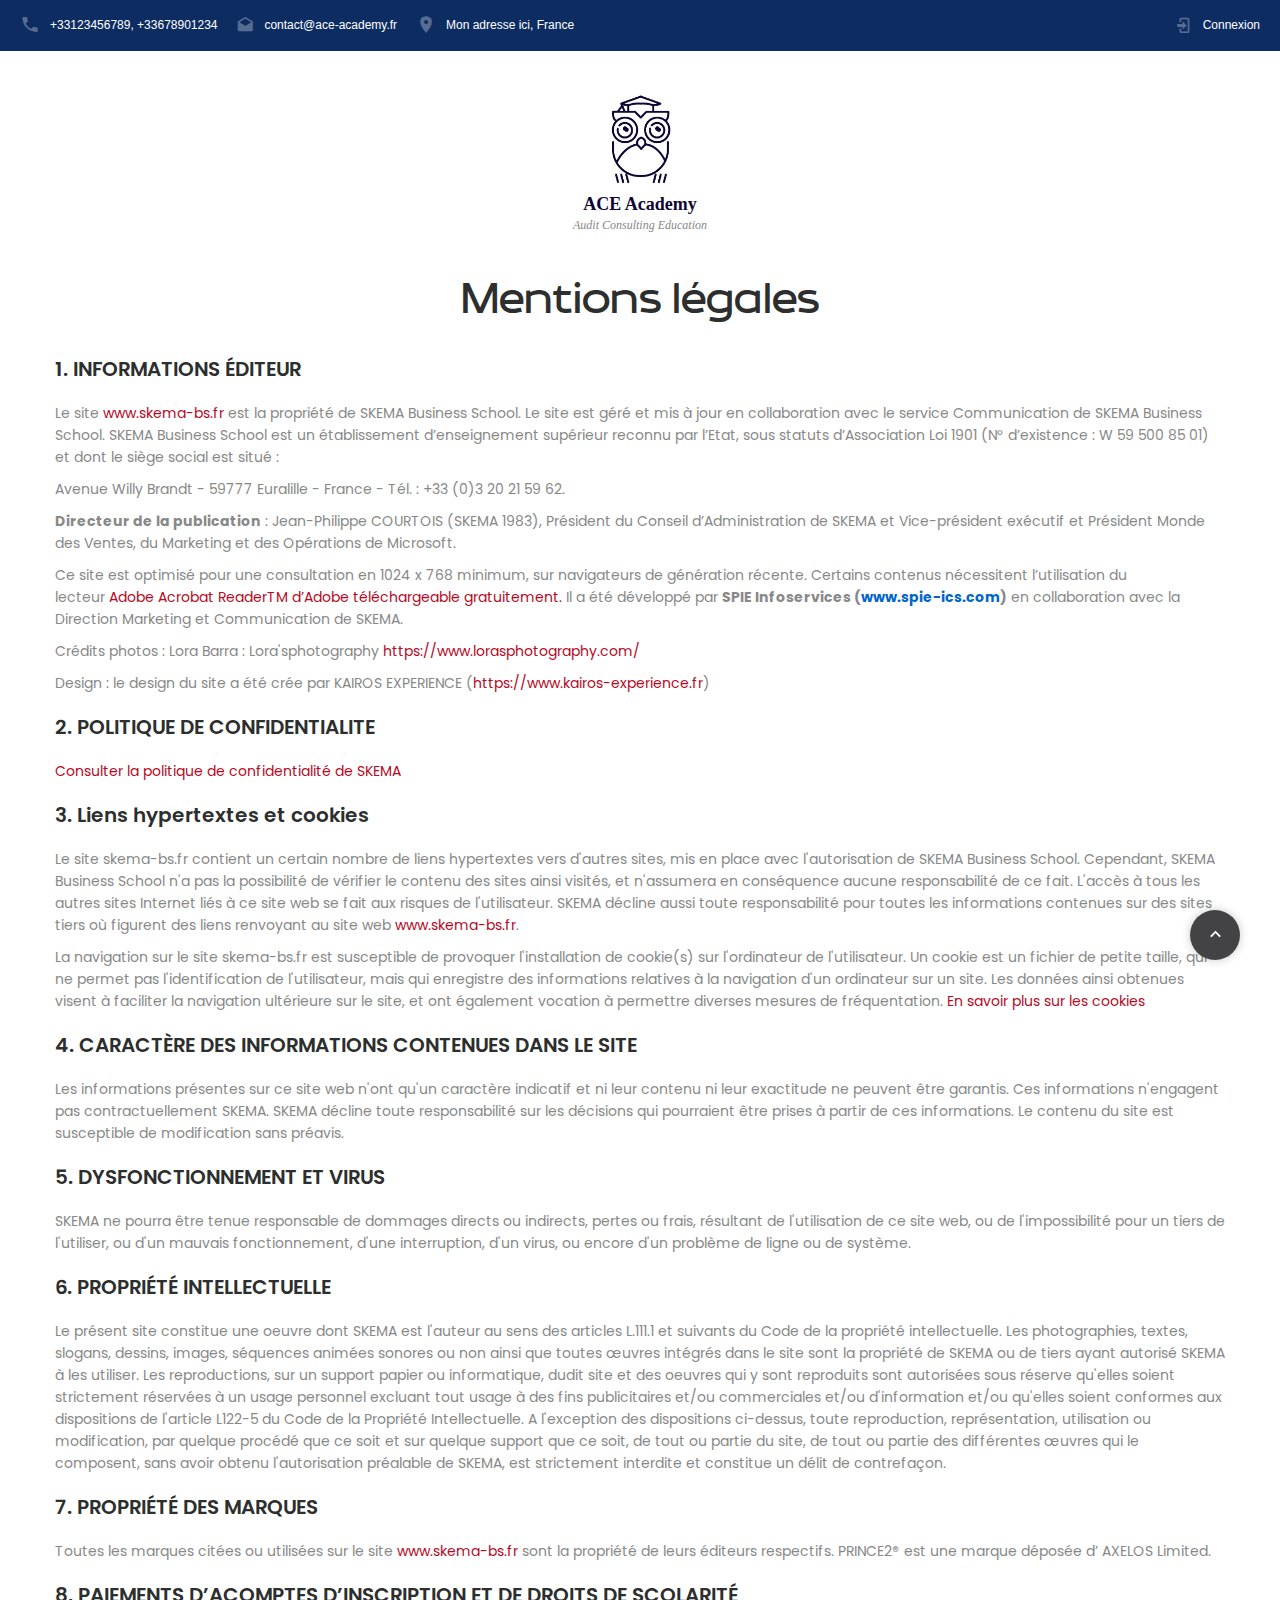
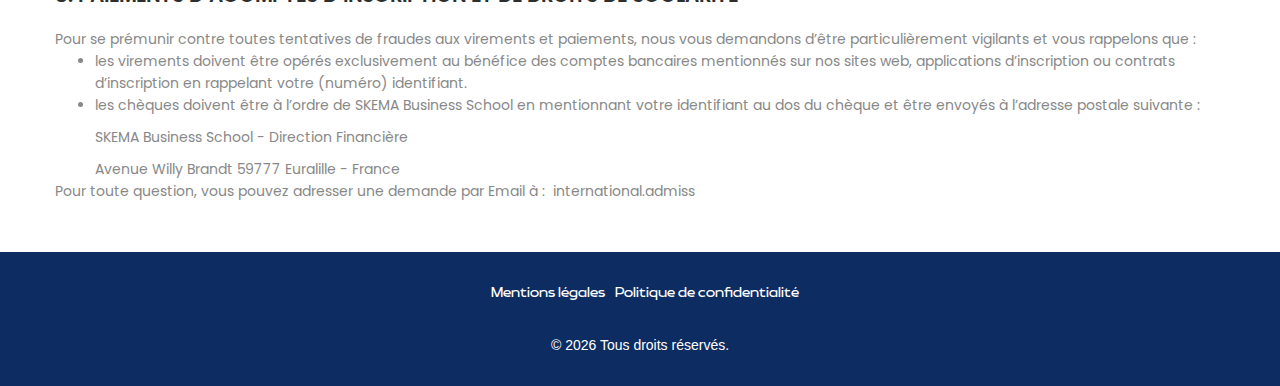
<file: legal-disclaimer.html>
<!DOCTYPE html>
<html class="wide wow-animation smoothscroll scrollTo" lang="en">
  <head>
    <!-- Site Title-->
    <title>ACE Academy</title>
    <meta charset="utf-8" />
    <meta name="format-detection" content="telephone=no" />
    <meta
      name="viewport"
      content="width=device-width, height=device-height, initial-scale=1.0, maximum-scale=1.0, user-scalable=0"
    />
    <meta http-equiv="X-UA-Compatible" content="IE=Edge" />
    <meta name="keywords" content="intense web design multipurpose template" />
    <meta name="date" content="Dec 26" />
    <link rel="icon" href="images/favicon.ico" type="image/x-icon" />

    <link rel="stylesheet" href="css/style.css" />

    <!--[if lt IE 10]>
      <div
        style="
          background: #212121;
          padding: 10px 0;
          box-shadow: 3px 3px 5px 0 rgba(0, 0, 0, 0.3);
          clear: both;
          text-align: center;
          position: relative;
          z-index: 1;
        "
      >
        <a href="http://windows.microsoft.com/en-US/internet-explorer/"
          ><img
            src="images/ie8-panel/warning_bar_0000_us.jpg"
            border="0"
            height="42"
            width="820"
            alt="You are using an outdated browser. For a faster, safer browsing experience, upgrade for free today."
        /></a>
      </div>
      <script src="js/html5shiv.min.js"></script>
    <![endif]-->
  </head>
  <body>
    <!-- Page-->
    <div class="page text-center">
      <!-- Page Header-->
      <header class="page-head header-panel-absolute">
        <!-- RD Navbar Transparent-->
        <div class="rd-navbar-wrap">
          <nav
            class="rd-navbar rd-navbar-default"
            data-md-device-layout="rd-navbar-static"
            data-lg-device-layout="rd-navbar-static"
            data-xl-device-layout="rd-navbar-static"
            data-stick-up-offset="210"
            data-xl-stick-up-offset="85"
            data-lg-auto-height="true"
            data-auto-height="false"
            data-md-layout="rd-navbar-static"
            data-lg-layout="rd-navbar-static"
            data-lg-stick-up="true"
          >
            <div class="rd-navbar-inner">
              <!-- RD Navbar Panel-->
              <div class="rd-navbar-panel">
                <!-- RD Navbar Toggle-->
                <button
                  class="rd-navbar-toggle"
                  data-rd-navbar-toggle=".rd-navbar, .rd-navbar-nav-wrap"
                >
                  <span></span>
                </button>
                <h4 class="panel-title veil-md">Acceuil</h4>
                <!-- RD Navbar Right Side Toggle-->
                <button
                  class="rd-navbar-top-panel-toggle veil-md"
                  data-rd-navbar-toggle=".rd-navbar-top-panel"
                >
                  <span></span>
                </button>
                <div class="rd-navbar-top-panel">
                  <div class="rd-navbar-top-panel-left-part">
                    <ul class="list-unstyled">
                      <li>
                        <div
                          class="unit unit-horizontal unit-middle unit-spacing-xs"
                        >
                          <div class="unit-left">
                            <span class="icon mdi mdi-phone text-middle"></span>
                          </div>
                          <div class="unit-body">
                            <a href="callto:+33123456789">+33123456789,</a>
                            <a
                              class="reveal-block reveal-md-inline-block"
                              href="callto:+33678901234"
                              >+33678901234</a
                            >
                          </div>
                        </div>
                      </li>
                      <li>
                        <div
                          class="unit unit-horizontal unit-middle unit-spacing-xs"
                        >
                          <div class="unit-left">
                            <span
                              class="icon mdi mdi-email-open text-middle"
                            ></span>
                          </div>
                          <div class="unit-body">
                            <a href="mailto:contact@ace-academy.frs"
                              >contact@ace-academy.fr</a
                            >
                          </div>
                        </div>
                      </li>
                      <li>
                        <div
                          class="unit unit-horizontal unit-middle unit-spacing-xs"
                        >
                          <div class="unit-left">
                            <span
                              class="icon mdi mdi-map-marker text-middle"
                            ></span>
                          </div>
                          <div class="unit-body">
                            <a href="#">Mon adresse ici, France</a>
                          </div>
                        </div>
                      </li>
                    </ul>
                  </div>
                  <div class="rd-navbar-top-panel-right-part">
                    <div class="rd-navbar-top-panel-left-part">
                      <div
                        class="unit unit-horizontal unit-middle unit-spacing-xs"
                      >
                        <div class="unit-left">
                          <span class="icon mdi mdi-login text-middle"></span>
                        </div>
                        <div class="unit-body"><a href="#">Connexion</a></div>
                      </div>
                    </div>
                  </div>
                </div>
              </div>
              <div class="rd-navbar-menu-wrap clearfix">
                <!--Navbar Brand-->
                <div class="rd-navbar-brand">
                  <a class="reveal-inline-block">
                    <div
                      class="unit unit-xs-middle unit-xl unit-xl-horizontal unit-spacing-xxs"
                    >
                      <div class="unit-left">
                        <a href="index.html">
                            <img
                              width="170"
                              height="172"
                              src="images/logo-170x172.png"
                              alt=""
                            />
                          </a>
                      </div>
                      <div class="unit-body text-xl-center">
                        <div class="rd-navbar-brand-title">ACE Academy</div>
                        <div class="rd-navbar-brand-slogan">
                          Audit Consulting Education
                        </div>
                      </div>
                    </div></a
                  >
                </div>
              </div>
            </div>
          </nav>
        </div>
      </header>
      <section class="pt-3 pb-5 text-container">
        <h2 class="custom-font">Mentions légales</h2>
        <div class="container" >
          <h3>  ​1. INFORMATIONS ÉDITEUR</h3>
<p style="direction: ltr;">Le site <a class="ui-link" href="https://www.skema-bs.fr/">www.skema-bs.fr</a> est la propriété de SKEMA Business School. Le site est géré et mis à jour en collaboration avec le service Communication de SKEMA Business School. SKEMA Business School est un établissement d’enseignement supérieur reconnu par l’Etat, sous statuts d’Association Loi 1901 (N° d’existence : W 59 500 85 01) et dont le siège social est situé :</p>
<p style="direction: ltr;">Avenue Willy Brandt - 59777 Euralille - France - Tél. : <span class="baec5a81-e4d6-4674-97f3-e9220f0136c1">+33 (0)3 20 21 59 62<a class="ui-link" title="Appeler : +33 (0)3 20 21 59 62" href="https://www.skema-bs.fr/informations-legales#"><img title="Appeler : +33 (0)3 20 21 59 62" alt="" /></a></span>.</p>
<p style="direction: ltr;"></p>
<p style="direction: ltr;"><strong>Directeur de la publication</strong><span style="font-weight: normal;"> : Jean-Philippe COURTOIS (SKEMA 1983), Président du Conseil d’Administration de SKEMA et Vice-président exécutif et Président Monde des Ventes, du Marketing et des Opérations de Microsoft. </span></p>
<p class="selectionShareable" style="direction: ltr;">Ce site est optimisé pour une consultation en 1024 x 768 minimum, sur navigateurs de génération récente. Certains contenus nécessitent l’utilisation du lecteur <a class="ui-link" href="http://www.adobe.com/fr/" target="_blank" rel="noopener">Adobe Acrobat ReaderTM d’Adobe téléchargeable gratuitement.</a> Il a été développé par <strong>SPIE Infoservices (</strong><a class="ui-link" href="http://www.spie-ics.com/" target="_blank" rel="noopener"><strong><span style="color: #0066cc;">www.spie-ics.com</span></strong></a><strong>)</strong> en collaboration avec la Direction Marketing et Communication de SKEMA.</p>
<p class="selectionShareable" style="direction: ltr;">Crédits photos : Lora Barra : Lora'sphotography <a class="ui-link" href="https://www.lorasphotography.com/" target="_blank" rel="noopener">https://www.lorasphotography.com/</a></p>
<p class="selectionShareable" style="direction: ltr;">Design : le design du site a été crée par KAIROS EXPERIENCE (<a class="ui-link" href="https://www.kairos-experience.fr/" target="_blank" rel="noopener">https://www.kairos-experience.fr</a>)</p>

<h3 class="ms-rteElement-SkemaH3" style="direction: ltr;">2. POLITIQUE DE CONFIDENTIALITE</h3>
<p style="direction: ltr;"><a class="ui-link" href="https://www.skema-bs.fr/skema/politique-de-confidentialite">Consulter la politique de confidentialité de SKEMA</a></p>
<p style="direction: ltr;"></p>

<h3 class="ms-rteElement-SkemaH3" style="direction: ltr;">3. Liens hypertextes et cookies</h3>
<p class="ms-rteElement-SkemaParagraph selectionShareable" style="direction: ltr;">Le site skema-bs.fr contient un certain nombre de liens hypertextes vers d'autres sites, mis en place avec l'autorisation de SKEMA Business School. Cependant, SKEMA Business School n'a pas la possibilité de vérifier le contenu des sites ainsi visités, et n'assumera en conséquence aucune responsabilité de ce fait. L'accès à tous les autres sites Internet liés à ce site web se fait aux risques de l'utilisateur. SKEMA décline aussi toute responsabilité pour toutes les informations contenues sur des sites tiers où figurent des liens renvoyant au site web <a class="ui-link" href="https://www.skema-bs.fr/">www.skema-bs.fr</a>.</p>
<p style="direction: ltr;">La navigation sur le site skema-bs.fr est susceptible de provoquer l'installation de cookie(s) sur l'ordinateur de l'utilisateur. Un cookie est un fichier de petite taille, qui ne permet pas l'identification de l'utilisateur, mais qui enregistre des informations relatives à la navigation d'un ordinateur sur un site. Les données ainsi obtenues visent à faciliter la navigation ultérieure sur le site, et ont également vocation à permettre diverses mesures de fréquentation. <a class="ui-link" href="https://www.skema-bs.fr/cookie-policy" target="_blank" rel="noopener">En savoir plus sur les cookies</a></p>
<p style="direction: ltr;"></p>

<h3 class="ms-rteElement-SkemaH3" style="direction: ltr;">4. CARACTÈRE DES INFORMATIONS CONTENUES DANS LE SITE</h3>
<p class="selectionShareable" style="direction: ltr;">Les informations présentes sur ce site web n'ont qu'un caractère indicatif et ni leur contenu ni leur exactitude ne peuvent être garantis. Ces informations n'engagent pas contractuellement SKEMA. SKEMA décline toute responsabilité sur les décisions qui pourraient être prises à partir de ces informations. Le contenu du site est susceptible de modification sans préavis.</p>

<h3 class="ms-rteElement-SkemaH3" style="direction: ltr;">5. DYSFONCTIONNEMENT ET VIRUS</h3>
<p class="selectionShareable" style="direction: ltr;">SKEMA ne pourra être tenue responsable de dommages directs ou indirects, pertes ou frais, résultant de l'utilisation de ce site web, ou de l'impossibilité pour un tiers de l'utiliser, ou d'un mauvais fonctionnement, d'une interruption, d'un virus, ou encore d'un problème de ligne ou de système.</p>
<p class="selectionShareable" style="direction: ltr;"></p>

<h3 class="ms-rteElement-SkemaH3" style="direction: ltr;">6. PROPRIÉTÉ INTELLECTUELLE</h3>
<p class="ms-rteElement-SkemaParagraph selectionShareable" style="direction: ltr;">Le présent site constitue une oeuvre dont SKEMA est l'auteur au sens des articles L.111.1 et suivants du Code de la propriété intellectuelle. Les photographies, textes, slogans, dessins, images, séquences animées sonores ou non ainsi que toutes œuvres intégrés dans le site sont la propriété de SKEMA ou de tiers ayant autorisé SKEMA à les utiliser. Les reproductions, sur un support papier ou informatique, dudit site et des oeuvres qui y sont reproduits sont autorisées sous réserve qu'elles soient strictement réservées à un usage personnel excluant tout usage à des fins publicitaires et/ou commerciales et/ou d'information et/ou qu'elles soient conformes aux dispositions de l'article L122-5 du Code de la Propriété Intellectuelle. A l'exception des dispositions ci-dessus, toute reproduction, représentation, utilisation ou modification, par quelque procédé que ce soit et sur quelque support que ce soit, de tout ou partie du site, de tout ou partie des différentes œuvres qui le composent, sans avoir obtenu l'autorisation préalable de SKEMA, est strictement interdite et constitue un délit de contrefaçon.</p>

<h3 class="ms-rteElement-SkemaH3" style="direction: ltr;">7. PROPRIÉTÉ DES MARQUES</h3>
<p style="direction: ltr;">Toutes les marques citées ou utilisées sur le site <a class="ui-link" href="https://www.skema-bs.fr/">www.skema-bs.fr</a> sont la propriété de leurs éditeurs respectifs. PRINCE2® est une marque déposée d’ AXELOS Limited.</p>
<p style="direction: ltr;"></p>

<h3 class="ms-rteElement-SkemaH3" style="direction: ltr;">8. PAIEMENTS D’ACOMPTES D’INSCRIPTION ET DE DROITS DE SCOLARITÉ</h3>
<div style="direction: ltr;">Pour se prémunir contre toutes tentatives de fraudes aux virements et paiements, nous vous demandons d’être particulièrement vigilants et vous rappelons que :</div>
<div>
<ul>
 	<li style="direction: ltr;">les virements doivent être opérés exclusivement au bénéfice des comptes bancaires mentionnés sur nos sites web, applications d’inscription ou contrats d’inscription en rappelant votre (numéro) identifiant.</li>
 	<li>
<p style="direction: ltr;">les chèques doivent être à l’ordre de SKEMA Business School en mentionnant votre identifiant au dos du chèque et être envoyés à l’adresse postale suivante :</p>
<p style="direction: ltr;"></p>
<p style="direction: ltr;">SKEMA Business School - Direction Financière</p>
<p style="direction: ltr;">Avenue Willy Brandt 59777 Euralille - France</p>
</li>
</ul>
</div>
<div style="direction: ltr;">Pour toute question, vous pouvez adresser une demande par Email à :  <a class="ui-link" href="mailto:%20international.admissions@skema.edu" target="_blank" rel="noopener">international.admiss
        </div>
      </section>
      <!-- Corporate footer-->
      <footer class="page-footer novi-background bg-madison">
        <div class="footer-links custom-font pt-5">
          <ul>
            <li>
              <a href="#0">Mentions légales</a>
            </li>
            <li>
              <a href="#0">Politique de confidentialité</a>
            </li>
          </ul>
        </div>
        <div class="shell section-30">
          <p>&copy; <span id="copyright-year"></span> Tous droits réservés.</p>
        </div>
      </footer>
    </div>

    <!-- Global Mailform Output-->
    <div class="snackbars" id="form-output-global"></div>
    <!-- PhotoSwipe Gallery-->
    <div class="pswp" tabindex="-1" role="dialog" aria-hidden="true">
      <div class="pswp__bg"></div>
      <div class="pswp__scroll-wrap">
        <div class="pswp__container">
          <div class="pswp__item"></div>
          <div class="pswp__item"></div>
          <div class="pswp__item"></div>
        </div>
        <div class="pswp__ui pswp__ui--hidden">
          <div class="pswp__top-bar">
            <div class="pswp__counter"></div>
            <button
              class="pswp__button pswp__button--close"
              title="Close (Esc)"
            ></button>
            <button
              class="pswp__button pswp__button--share"
              title="Share"
            ></button>
            <button
              class="pswp__button pswp__button--fs"
              title="Toggle fullscreen"
            ></button>
            <button
              class="pswp__button pswp__button--zoom"
              title="Zoom in/out"
            ></button>
            <div class="pswp__preloader">
              <div class="pswp__preloader__icn">
                <div class="pswp__preloader__cut">
                  <div class="pswp__preloader__donut"></div>
                </div>
              </div>
            </div>
          </div>
          <div
            class="pswp__share-modal pswp__share-modal--hidden pswp__single-tap"
          >
            <div class="pswp__share-tooltip"></div>
          </div>
          <button
            class="pswp__button pswp__button--arrow--left"
            title="Previous (arrow left)"
          ></button>
          <button
            class="pswp__button pswp__button--arrow--right"
            title="Next (arrow right)"
          ></button>
          <div class="pswp__caption">
            <div class="pswp__caption__center"></div>
          </div>
        </div>
      </div>
    </div>
    <!-- Java script-->

    <script src="js/core.min.js"></script>
    <script src="js/script.js"></script>
  </body>
</html>
</file>
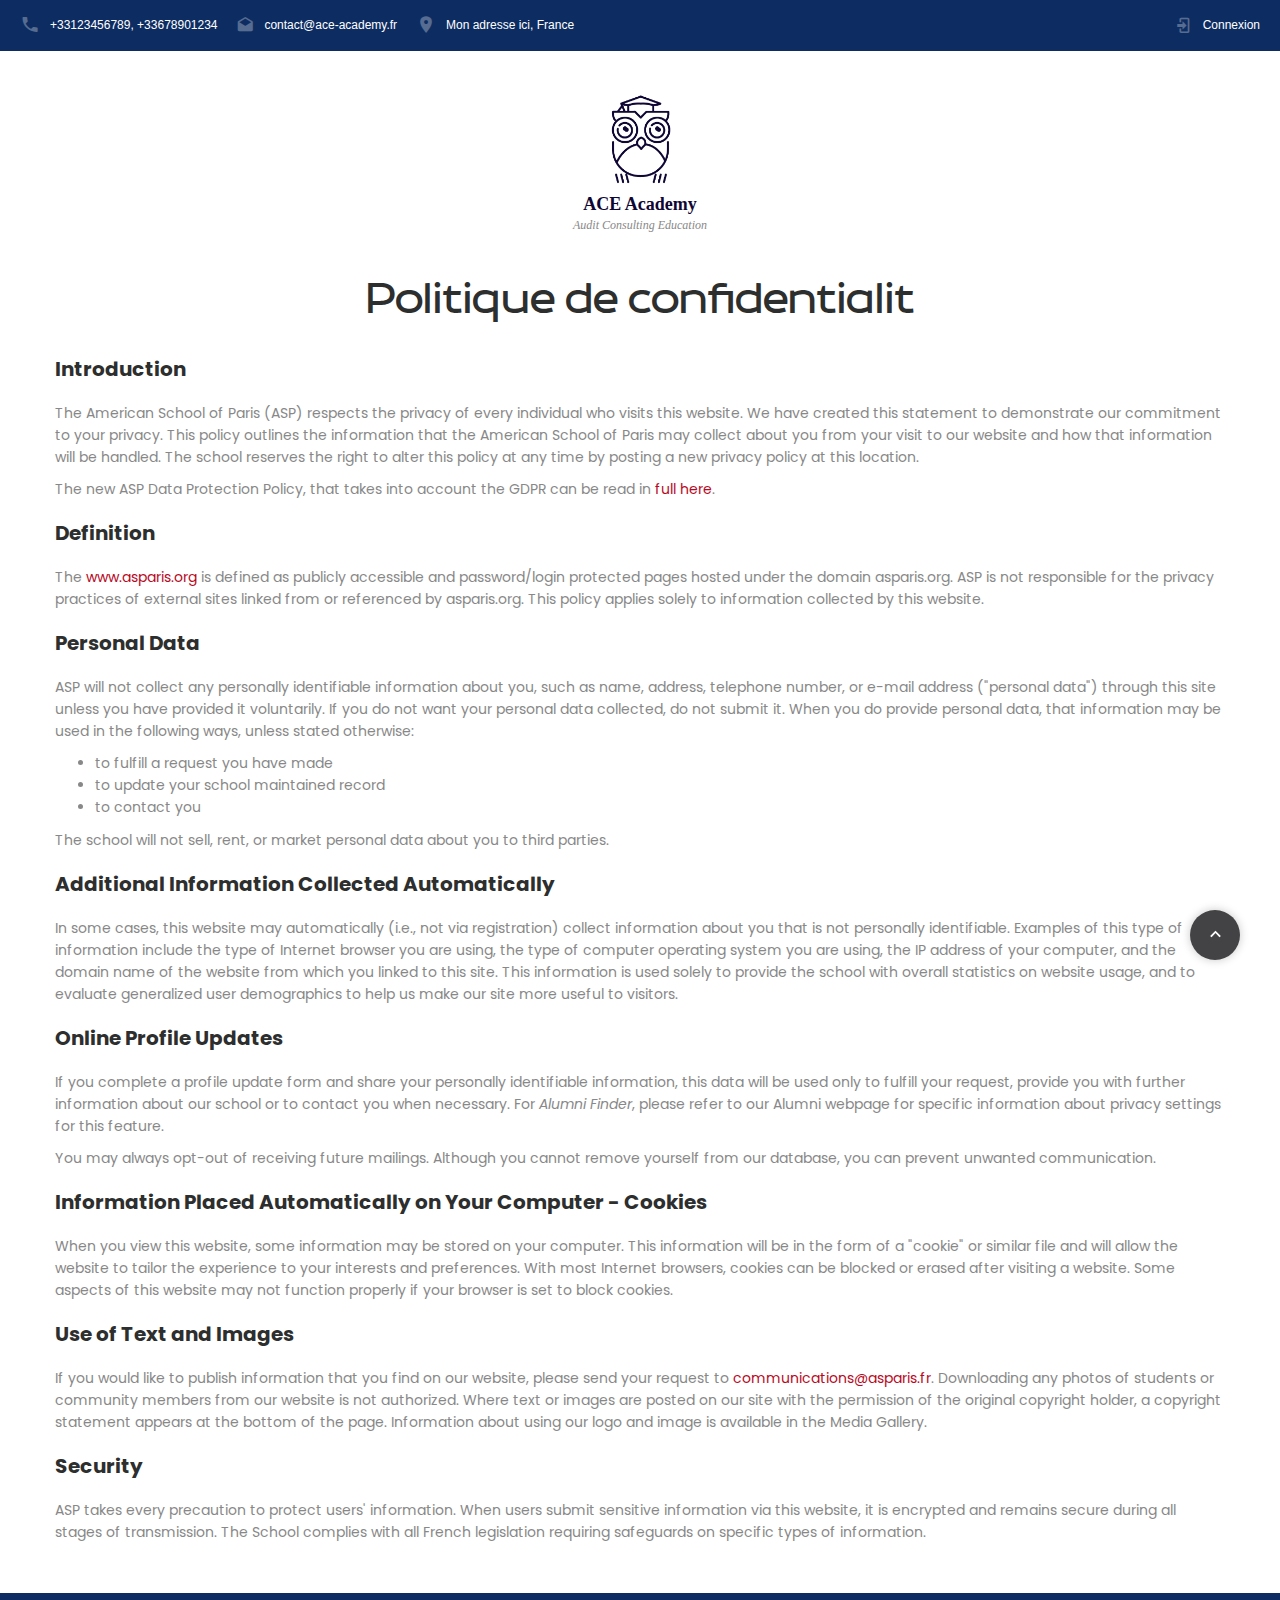
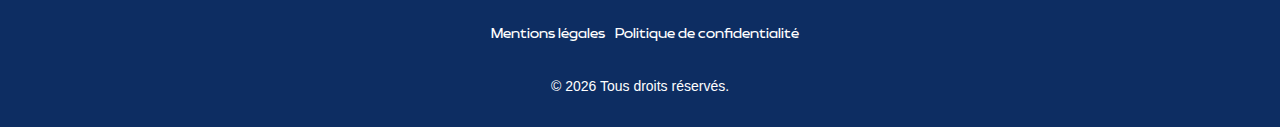
<file: privacy-policy.html>
<!DOCTYPE html>
<html class="wide wow-animation smoothscroll scrollTo" lang="en">
  <head>
    <!-- Site Title-->
    <title>ACE Academy</title>
    <meta charset="utf-8" />
    <meta name="format-detection" content="telephone=no" />
    <meta
      name="viewport"
      content="width=device-width, height=device-height, initial-scale=1.0, maximum-scale=1.0, user-scalable=0"
    />
    <meta http-equiv="X-UA-Compatible" content="IE=Edge" />
    <meta name="keywords" content="intense web design multipurpose template" />
    <meta name="date" content="Dec 26" />
    <link rel="icon" href="images/favicon.ico" type="image/x-icon" />

    <link rel="stylesheet" href="css/style.css" />

    <!--[if lt IE 10]>
      <div
        style="
          background: #212121;
          padding: 10px 0;
          box-shadow: 3px 3px 5px 0 rgba(0, 0, 0, 0.3);
          clear: both;
          text-align: center;
          position: relative;
          z-index: 1;
        "
      >
        <a href="http://windows.microsoft.com/en-US/internet-explorer/"
          ><img
            src="images/ie8-panel/warning_bar_0000_us.jpg"
            border="0"
            height="42"
            width="820"
            alt="You are using an outdated browser. For a faster, safer browsing experience, upgrade for free today."
        /></a>
      </div>
      <script src="js/html5shiv.min.js"></script>
    <![endif]-->
  </head>
  <body>
    <!-- Page-->
    <div class="page text-center">
      <!-- Page Header-->
      <header class="page-head header-panel-absolute">
        <!-- RD Navbar Transparent-->
        <div class="rd-navbar-wrap">
          <nav
            class="rd-navbar rd-navbar-default"
            data-md-device-layout="rd-navbar-static"
            data-lg-device-layout="rd-navbar-static"
            data-xl-device-layout="rd-navbar-static"
            data-stick-up-offset="210"
            data-xl-stick-up-offset="85"
            data-lg-auto-height="true"
            data-auto-height="false"
            data-md-layout="rd-navbar-static"
            data-lg-layout="rd-navbar-static"
            data-lg-stick-up="true"
          >
            <div class="rd-navbar-inner">
              <!-- RD Navbar Panel-->
              <div class="rd-navbar-panel">
                <!-- RD Navbar Toggle-->
                <button
                  class="rd-navbar-toggle"
                  data-rd-navbar-toggle=".rd-navbar, .rd-navbar-nav-wrap"
                >
                  <span></span>
                </button>
                <h4 class="panel-title veil-md">Acceuil</h4>
                <!-- RD Navbar Right Side Toggle-->
                <button
                  class="rd-navbar-top-panel-toggle veil-md"
                  data-rd-navbar-toggle=".rd-navbar-top-panel"
                >
                  <span></span>
                </button>
                <div class="rd-navbar-top-panel">
                  <div class="rd-navbar-top-panel-left-part">
                    <ul class="list-unstyled">
                      <li>
                        <div
                          class="unit unit-horizontal unit-middle unit-spacing-xs"
                        >
                          <div class="unit-left">
                            <span class="icon mdi mdi-phone text-middle"></span>
                          </div>
                          <div class="unit-body">
                            <a href="callto:+33123456789">+33123456789,</a>
                            <a
                              class="reveal-block reveal-md-inline-block"
                              href="callto:+33678901234"
                              >+33678901234</a
                            >
                          </div>
                        </div>
                      </li>
                      <li>
                        <div
                          class="unit unit-horizontal unit-middle unit-spacing-xs"
                        >
                          <div class="unit-left">
                            <span
                              class="icon mdi mdi-email-open text-middle"
                            ></span>
                          </div>
                          <div class="unit-body">
                            <a href="mailto:contact@ace-academy.frs"
                              >contact@ace-academy.fr</a
                            >
                          </div>
                        </div>
                      </li>
                      <li>
                        <div
                          class="unit unit-horizontal unit-middle unit-spacing-xs"
                        >
                          <div class="unit-left">
                            <span
                              class="icon mdi mdi-map-marker text-middle"
                            ></span>
                          </div>
                          <div class="unit-body">
                            <a href="#">Mon adresse ici, France</a>
                          </div>
                        </div>
                      </li>
                    </ul>
                  </div>
                  <div class="rd-navbar-top-panel-right-part">
                    <div class="rd-navbar-top-panel-left-part">
                      <div
                        class="unit unit-horizontal unit-middle unit-spacing-xs"
                      >
                        <div class="unit-left">
                          <span class="icon mdi mdi-login text-middle"></span>
                        </div>
                        <div class="unit-body"><a href="#">Connexion</a></div>
                      </div>
                    </div>
                  </div>
                </div>
              </div>
              <div class="rd-navbar-menu-wrap clearfix">
                <!--Navbar Brand-->
                <div class="rd-navbar-brand">
                  <a class="reveal-inline-block">
                    <div
                      class="unit unit-xs-middle unit-xl unit-xl-horizontal unit-spacing-xxs"
                    >
                      <div class="unit-left">
                        <a href="index.html">
                          <img
                            width="170"
                            height="172"
                            src="images/logo-170x172.png"
                            alt=""
                          />
                        </a>
                      </div>
                      <div class="unit-body text-xl-center">
                        <div class="rd-navbar-brand-title">ACE Academy</div>
                        <div class="rd-navbar-brand-slogan">
                          Audit Consulting Education
                        </div>
                      </div>
                    </div></a
                  >
                </div>
              </div>
            </div>
          </nav>
        </div>
      </header>
      <section class="pt-3 pb-5 text-container">
        <h2 class="custom-font">Politique de confidentialit</h2>
        <div class="container">
          <h3><strong>Introduction</strong></h3>
          <p style="direction: ltr">
            The American School of Paris (ASP) respects the privacy of every
            individual who visits this website. We have created this statement
            to demonstrate our commitment to your privacy. This policy outlines
            the information that the American School of Paris may collect about
            you from your visit to our website and how that information will be
            handled. The school reserves the right to alter this policy at any
            time by posting a new privacy policy at this location.
          </p>
          <p style="direction: ltr">
            The new ASP Data Protection Policy, that takes into account the GDPR
            can be read in <a
              href="https://www.asparis.org/fs/pages/699"
              data-page-name="ASP Data Protection Policy"
              >full here</a
            >.
          </p>

          <h3 style="direction: ltr"><strong>Definition</strong></h3>
          <p style="direction: ltr">
            The <a href="http://www.asparis.org/">www.asparis.org</a> is defined
            as publicly accessible and password/login protected pages hosted
            under the domain asparis.org. ASP is not responsible for the privacy
            practices of external sites linked from or referenced by
            asparis.org. This policy applies solely to information collected by
            this website.
          </p>

          <h3 style="direction: ltr"><strong>Personal Data</strong></h3>
          <p style="direction: ltr">
            ASP will not collect any personally identifiable information about
            you, such as name, address, telephone number, or e-mail address
            ("personal data") through this site unless you have provided it
            voluntarily. If you do not want your personal data collected, do not
            submit it. When you do provide personal data, that information may
            be used in the following ways, unless stated otherwise:
          </p>

          <ul>
            <li style="direction: ltr">to fulfill a request you have made</li>
            <li style="direction: ltr">
              to update your school maintained record
            </li>
            <li style="direction: ltr">to contact you</li>
          </ul>
          <p style="direction: ltr">
            The school will not sell, rent, or market personal data about you to
            third parties.
          </p>

          <h3 style="direction: ltr">
            <strong>Additional Information Collected Automatically</strong>
          </h3>
          <p style="direction: ltr">
            In some cases, this website may automatically (i.e., not via
            registration) collect information about you that is not personally
            identifiable. Examples of this type of information include the type
            of Internet browser you are using, the type of computer operating
            system you are using, the IP address of your computer, and the
            domain name of the website from which you linked to this site. This
            information is used solely to provide the school with overall
            statistics on website usage, and to evaluate generalized user
            demographics to help us make our site more useful to visitors.
          </p>

          <h3 style="direction: ltr">
            <strong>Online Profile Updates</strong>
          </h3>
          <p style="direction: ltr">
            If you complete a profile update form and share your personally
            identifiable information, this data will be used only to fulfill
            your request, provide you with further information about our school
            or to contact you when necessary. For <i>Alumni Finder</i>, please
            refer to our Alumni webpage for specific information about privacy
            settings for this feature.
          </p>
          <p style="direction: ltr">
            You may always opt-out of receiving future mailings. Although you
            cannot remove yourself from our database, you can prevent unwanted
            communication.
          </p>

          <h3 style="direction: ltr">
            <strong
              >Information Placed Automatically on Your Computer -
              Cookies</strong
            >
          </h3>
          <p style="direction: ltr">
            When you view this website, some information may be stored on your
            computer. This information will be in the form of a "cookie" or
            similar file and will allow the website to tailor the experience to
            your interests and preferences. With most Internet browsers, cookies
            can be blocked or erased after visiting a website. Some aspects of
            this website may not function properly if your browser is set to
            block cookies.
          </p>

          <h3 style="direction: ltr">
            <strong>Use of Text and Images</strong>
          </h3>
          <p style="direction: ltr">
            If you would like to publish information that you find on our
            website, please send your request to <a
              href="mailto:communications@asparis.fr"
              target="_self"
              >communications@asparis.fr</a
            >. Downloading any photos of students or community members from our
            website is not authorized. Where text or images are posted on our
            site with the permission of the original copyright holder, a
            copyright statement appears at the bottom of the page. Information
            about using our logo and image is available in the Media Gallery.
          </p>

          <h3 style="direction: ltr"><strong>Security</strong></h3>
          <p style="direction: ltr">
            ASP takes every precaution to protect users' information. When users
            submit sensitive information via this website, it is encrypted and
            remains secure during all stages of transmission. The School
            complies with all French legislation requiring safeguards on
            specific types of information.
          </p>
        </div>
      </section>
      <!-- Corporate footer-->
      <footer class="page-footer novi-background bg-madison">
        <div class="footer-links custom-font pt-5">
          <ul>
            <li>
              <a href="#0">Mentions légales</a>
            </li>
            <li>
              <a href="#0">Politique de confidentialité</a>
            </li>
          </ul>
        </div>
        <div class="shell section-30">
          <p>&copy; <span id="copyright-year"></span> Tous droits réservés.</p>
        </div>
      </footer>
    </div>

    <!-- Global Mailform Output-->
    <div class="snackbars" id="form-output-global"></div>
    <!-- PhotoSwipe Gallery-->
    <div class="pswp" tabindex="-1" role="dialog" aria-hidden="true">
      <div class="pswp__bg"></div>
      <div class="pswp__scroll-wrap">
        <div class="pswp__container">
          <div class="pswp__item"></div>
          <div class="pswp__item"></div>
          <div class="pswp__item"></div>
        </div>
        <div class="pswp__ui pswp__ui--hidden">
          <div class="pswp__top-bar">
            <div class="pswp__counter"></div>
            <button
              class="pswp__button pswp__button--close"
              title="Close (Esc)"
            ></button>
            <button
              class="pswp__button pswp__button--share"
              title="Share"
            ></button>
            <button
              class="pswp__button pswp__button--fs"
              title="Toggle fullscreen"
            ></button>
            <button
              class="pswp__button pswp__button--zoom"
              title="Zoom in/out"
            ></button>
            <div class="pswp__preloader">
              <div class="pswp__preloader__icn">
                <div class="pswp__preloader__cut">
                  <div class="pswp__preloader__donut"></div>
                </div>
              </div>
            </div>
          </div>
          <div
            class="pswp__share-modal pswp__share-modal--hidden pswp__single-tap"
          >
            <div class="pswp__share-tooltip"></div>
          </div>
          <button
            class="pswp__button pswp__button--arrow--left"
            title="Previous (arrow left)"
          ></button>
          <button
            class="pswp__button pswp__button--arrow--right"
            title="Next (arrow right)"
          ></button>
          <div class="pswp__caption">
            <div class="pswp__caption__center"></div>
          </div>
        </div>
      </div>
    </div>
    <!-- Java script-->

    <script src="js/core.min.js"></script>
    <script src="js/script.js"></script>
  </body>
</html>
</file>
